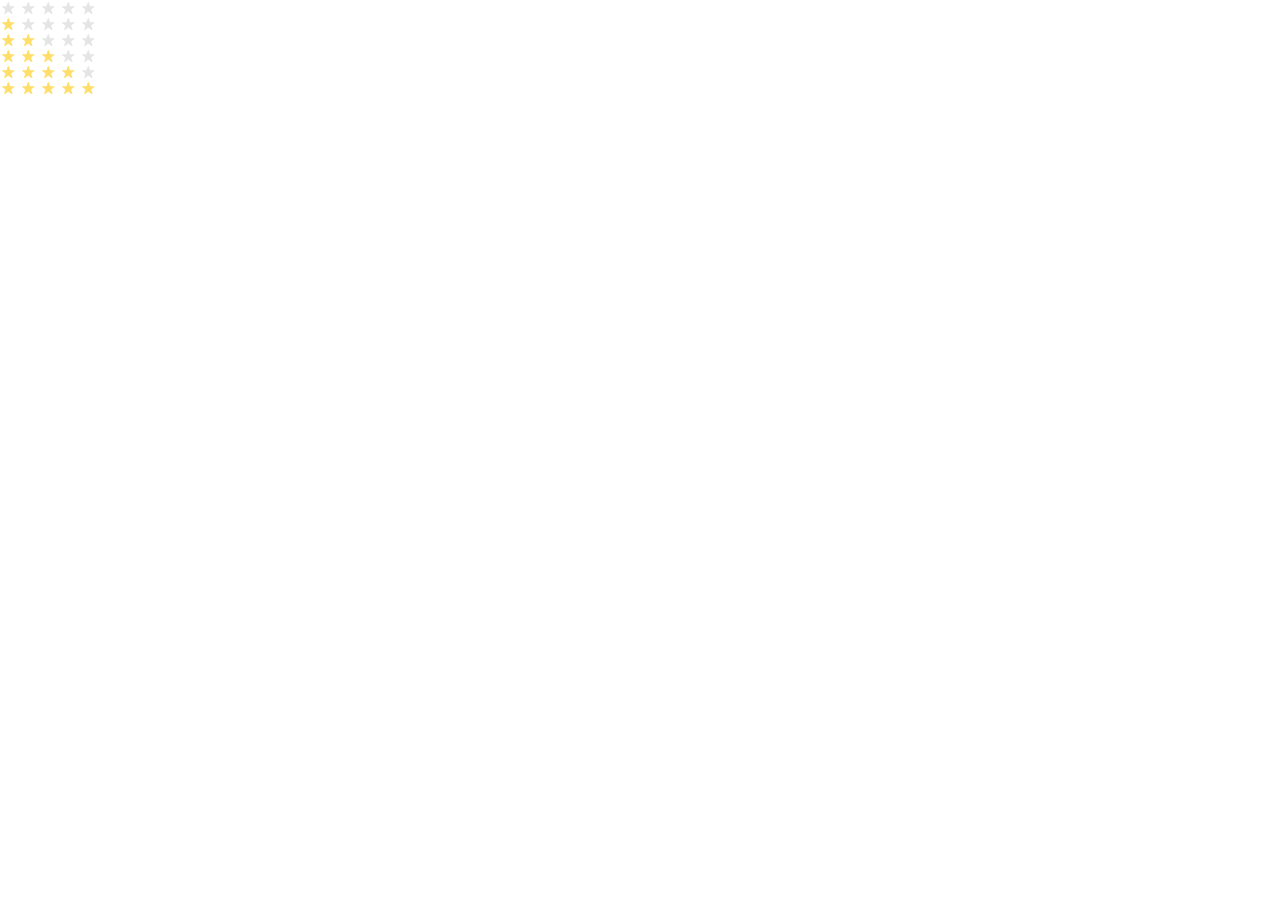
<file: index.html>
<!doctype html><html lang="en"><head><meta charset="utf-8"><meta name="viewport" content="width=device-width, user-scalable=no, initial-scale=1.0, maximum-scale=1.0, minimum-scale=1.0"><title>Stars</title><link rel="stylesheet" href="index.8ac138c2.css"></head><body> <div class="stars stars--0"> <div class="stars__star"></div> <div class="stars__star"></div> <div class="stars__star"></div> <div class="stars__star"></div> <div class="stars__star"></div> </div> <div class="stars stars--1"> <div class="stars__star"></div> <div class="stars__star"></div> <div class="stars__star"></div> <div class="stars__star"></div> <div class="stars__star"></div> </div> <div class="stars stars--2"> <div class="stars__star"></div> <div class="stars__star"></div> <div class="stars__star"></div> <div class="stars__star"></div> <div class="stars__star"></div> </div> <div class="stars stars--3"> <div class="stars__star"></div> <div class="stars__star"></div> <div class="stars__star"></div> <div class="stars__star"></div> <div class="stars__star"></div> </div> <div class="stars stars--4"> <div class="stars__star"></div> <div class="stars__star"></div> <div class="stars__star"></div> <div class="stars__star"></div> <div class="stars__star"></div> </div> <div class="stars stars--5"> <div class="stars__star"></div> <div class="stars__star"></div> <div class="stars__star"></div> <div class="stars__star"></div> <div class="stars__star"></div> </div> </body></html>
</file>
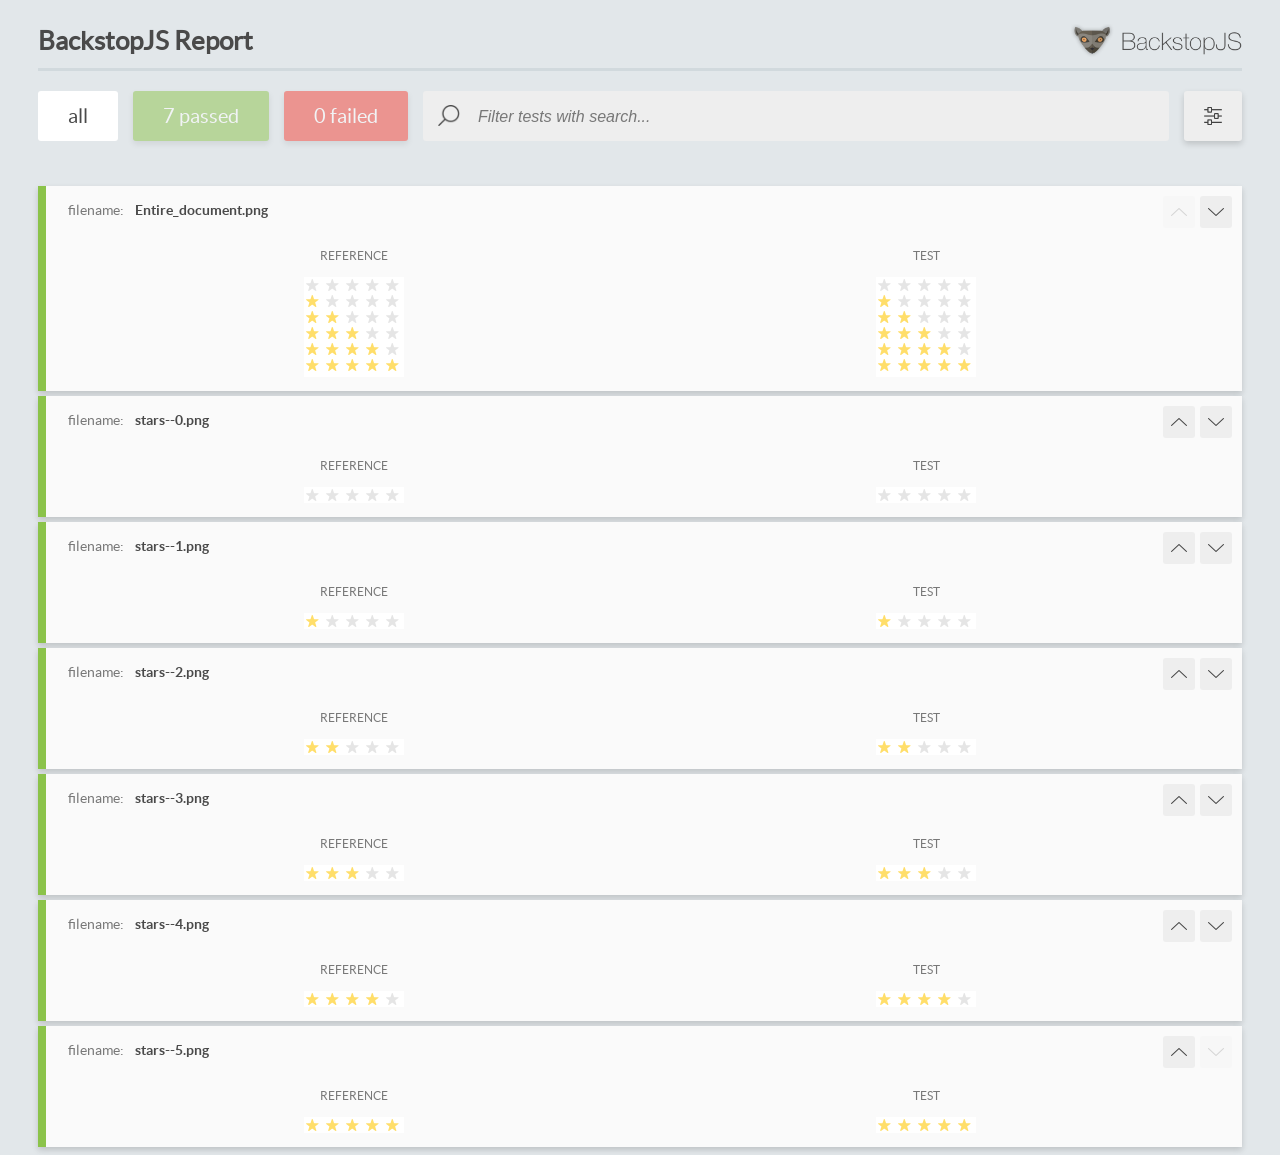
<file: report/html_report/index.html>
<!DOCTYPE html>
<html>
  <head>
    <meta charset="utf-8">
    <!-- Disable Cache -->
    <meta http-equiv="Cache-Control" content="no-cache, no-store, must-revalidate">
    <meta http-equiv="Pragma" content="no-cache">
    <meta http-equiv="Expires" content="0">

    <title>BackstopJS Report</title>

    <style>
      @font-face {
          font-family: 'latoregular';
          src: url('./assets/fonts/lato-regular-webfont.woff2') format('woff2'),
              url('./assets/fonts/lato-regular-webfont.woff') format('woff');
          font-weight: 400;
          font-style: normal;
      }
      @font-face {
          font-family: 'latobold';
          src: url('./assets/fonts/lato-bold-webfont.woff2') format('woff2'),
              url('./assets/fonts/lato-bold-webfont.woff') format('woff');
          font-weight: 700;
          font-style: normal;
      }

      .ReactModal__Body--open {
          overflow: hidden;
      }
      .ReactModal__Body--open .header {
        display: none;
      }

    </style>
  </head>
  <body style="background-color: #E2E7EA">
    <div id="root">

    </div>
    <script>
      function report (report) { // eslint-disable-line no-unused-vars
        window.tests = report;
      }
    </script>
    <script src="config.js"></script>
    <script src="index_bundle.js"></script>
  </body>
</html>
</file>
<file: index.8ac138c2.css>
body{margin:0}.stars{display:flex}.stars__star{background-image:url(star.822d561e.svg);background-position:50%;background-repeat:no-repeat;width:16px;height:16px;margin-right:4px}.stars__star:last-child{margin-right:0}.stars--1 .stars__star:nth-child(-n+1),.stars--2 .stars__star:nth-child(-n+2),.stars--3 .stars__star:nth-child(-n+3),.stars--4 .stars__star:nth-child(-n+4),.stars--5 .stars__star:nth-child(-n+5){background-image:url(star-active.edda4c43.svg)}
/*# sourceMappingURL=index.8ac138c2.css.map */
</file>
